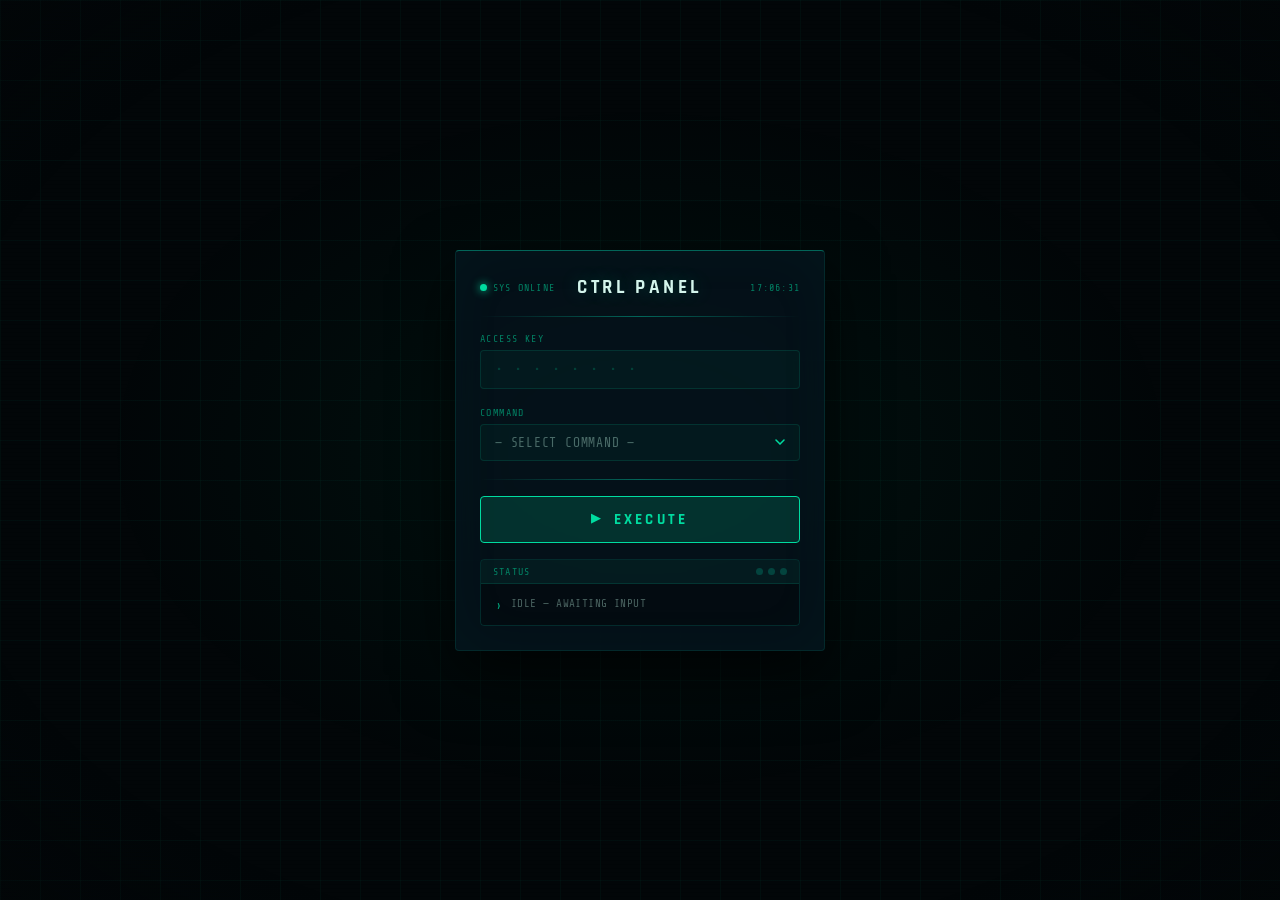
<file: public/index.html>
<!DOCTYPE html>
<html lang="en">
<head>
  <meta charset="UTF-8">
  <title>Remote Control Panel</title>
  <meta name="viewport" content="width=device-width, initial-scale=1.0">
  <link rel="preconnect" href="https://fonts.googleapis.com">
  <link href="https://fonts.googleapis.com/css2?family=Share+Tech+Mono&family=Rajdhani:wght@500;700&display=swap" rel="stylesheet">
  <link rel="stylesheet" href="style.css">
</head>
<body>

  <div class="bg-grid"></div>
  <div class="bg-vignette"></div>
  <div class="scanline"></div>

  <div class="container">

    <div class="panel-header">
      <div class="header-side">
        <div class="status-dot" id="dot"></div>
        <span class="mono-xs">SYS ONLINE</span>
      </div>
      <h1 class="panel-title">CTRL PANEL</h1>
      <div class="header-side right">
        <span class="mono-xs" id="clock">--:--:--</span>
      </div>
    </div>

    <div class="divider"></div>

    <!-- Access Key -->
    <div class="field-group">
      <label class="field-label" for="key">ACCESS KEY</label>
      <div class="input-wrap">
        <input
          type="password"
          id="key"
          placeholder="• • • • • • • •"
          autocomplete="off"
          spellcheck="false"
        >
        <div class="input-underline"></div>
      </div>
    </div>

    <!-- Command Select (custom) -->
    <div class="field-group">
      <label class="field-label">COMMAND</label>
      <div class="dropdown" id="dropdown">
        <button class="dd-trigger" id="ddTrigger" type="button" onclick="toggleDropdown()">
          <span class="dd-value" id="ddValue">— SELECT COMMAND —</span>
          <svg class="dd-arrow" id="ddArrow" width="10" height="6" viewBox="0 0 10 6" fill="none">
            <path d="M1 1L5 5L9 1" stroke="currentColor" stroke-width="1.5" stroke-linecap="round"/>
          </svg>
        </button>
        <div class="dd-menu" id="ddMenu">
          <div class="dd-group-label">DEVICE</div>
          <button class="dd-item" type="button" data-value="lock"  onclick="selectCmd(this)">🔒 &nbsp;LOCK</button>
          <button class="dd-item" type="button" data-value="aeroplane_on" onclick="selectCmd(this)">✈️ &nbsp;AEROPLANE ON</button>
          <button class="dd-item" type="button" data-value="aeroplane_off" onclick="selectCmd(this)">✈️ &nbsp;AEROPLANE OFF</button>
          <button class="dd-item" type="button" data-value="location_on" onclick="selectCmd(this)">📍 &nbsp;LOCATION ON</button>
          <button class="dd-item" type="button" data-value="location_off" onclick="selectCmd(this)">📍 &nbsp;LOCATION OFF</button>
          <button class="dd-item" type="button" data-value="vibrate_on" onclick="selectCmd(this)">📳 &nbsp;VIBRATE MODE ON</button>
          <button class="dd-item" type="button" data-value="location_share" onclick="selectCmd(this)">🛰️ &nbsp;LIVE LOCATION</button>
          <button class="dd-item" type="button" data-value="start_sshd" onclick="selectCmd(this)">💻 &nbsp;START SSH PHONE</button>
          <!-- Add more dd-group-label + dd-item blocks here -->
        </div>
      </div>
    </div>
    <div class="divider"></div>

    <!-- Execute -->
    <button class="exec-btn" id="execBtn" onclick="execute()">
      <span class="exec-icon">▶</span>
      <span class="exec-label">EXECUTE</span>
      <div class="exec-ripple" id="ripple"></div>
    </button>

    <!-- Status terminal -->
    <div class="terminal">
      <div class="terminal-bar">
        <span class="mono-xs">STATUS</span>
        <div class="term-dots"><span></span><span></span><span></span></div>
      </div>
      <div class="terminal-body" id="terminalBody">
        <div class="t-line">
          <span class="t-prompt">›</span>
          <span class="t-text">IDLE — AWAITING INPUT</span>
        </div>
      </div>
    </div>

  </div>

<script src="script.js"></script>
</body>
</html>
</file>
<file: public/style.css>
/* ── Reset ──────────────────────────────────────────────────── */
*, *::before, *::after { box-sizing: border-box; margin: 0; padding: 0; }

:root {
  --bg:          #020608;
  --panel:       rgba(5, 18, 26, 0.93);
  --border:      rgba(0, 220, 180, 0.13);
  --border-hi:   rgba(0, 220, 180, 0.42);

  --teal:        #00dca0;
  --teal-dim:    rgba(0, 220, 160, 0.16);
  --teal-glow:   rgba(0, 220, 160, 0.30);
  --amber:       #f59e0b;
  --red:         #ef4444;

  --text:        #d4f5ec;
  --text-muted:  rgba(180, 230, 215, 0.40);
  --text-label:  rgba(0, 220, 160, 0.55);

  --mono:        'Share Tech Mono', monospace;
  --ui:          'Rajdhani', sans-serif;
  --r:           4px;
  --ease:        cubic-bezier(0.4, 0, 0.2, 1);
}

/* ── Background ─────────────────────────────────────────────── */
body {
  min-height: 100vh;
  background: var(--bg);
  display: flex;
  justify-content: center;
  align-items: center;
  font-family: var(--mono);
  overflow: hidden;
}

.bg-grid {
  position: fixed; inset: 0;
  background-image:
    linear-gradient(rgba(0,220,160,0.04) 1px, transparent 1px),
    linear-gradient(90deg, rgba(0,220,160,0.04) 1px, transparent 1px);
  background-size: 40px 40px;
  pointer-events: none; z-index: 0;
}

.bg-vignette {
  position: fixed; inset: 0;
  background:
    radial-gradient(ellipse 60% 55% at 50% 50%, rgba(0,180,120,0.07), transparent 70%),
    radial-gradient(ellipse 100% 100% at 50% 50%, transparent 55%, rgba(2,6,8,0.95));
  pointer-events: none; z-index: 0;
}

.scanline {
  position: fixed; inset: 0;
  background: repeating-linear-gradient(
    0deg, transparent, transparent 3px,
    rgba(0,0,0,0.05) 3px, rgba(0,0,0,0.05) 4px
  );
  pointer-events: none; z-index: 1;
}

/* ── Panel ──────────────────────────────────────────────────── */
.container {
  position: relative; z-index: 10;
  background: var(--panel);
  backdrop-filter: blur(20px) saturate(1.3);
  -webkit-backdrop-filter: blur(20px) saturate(1.3);
  border: 1px solid var(--border);
  border-top-color: var(--border-hi);
  border-radius: var(--r);
  width: 90%; max-width: 370px;
  padding: 24px;
  box-shadow: 0 24px 60px rgba(0,0,0,0.7), inset 0 0 60px rgba(0,180,120,0.04);
  animation: panelIn 0.55s cubic-bezier(0.16, 1, 0.3, 1) both;
}

@keyframes panelIn {
  from { opacity: 0; transform: translateY(18px) scale(0.97); }
  to   { opacity: 1; transform: none; }
}

/* ── Header ─────────────────────────────────────────────────── */
.panel-header {
  display: flex; align-items: center; justify-content: space-between;
  margin-bottom: 16px;
  animation: fadeUp 0.4s 0.08s both;
}

.header-side {
  display: flex; align-items: center; gap: 6px;
  min-width: 80px;
}
.header-side.right { justify-content: flex-end; }

.panel-title {
  font-family: var(--ui);
  font-weight: 700; font-size: 19px;
  letter-spacing: 0.18em; color: var(--text);
  text-shadow: 0 0 18px var(--teal-glow);
}
.panel-title .accent { color: var(--teal); }

.mono-xs {
  font-family: var(--mono);
  font-size: 10px; letter-spacing: 0.12em;
  color: var(--text-label); text-transform: uppercase;
}

/* Status dot */
.status-dot {
  width: 7px; height: 7px; border-radius: 50%;
  background: var(--teal); box-shadow: 0 0 8px var(--teal);
  animation: dotPulse 2.4s ease-in-out infinite;
}
.status-dot.busy  { background: var(--amber); box-shadow: 0 0 8px var(--amber); animation-duration: 0.8s; }
.status-dot.error { background: var(--red);   box-shadow: 0 0 8px var(--red);   animation: none; }

@keyframes dotPulse {
  0%,100% { opacity:1; transform: scale(1); }
  50%      { opacity:.35; transform: scale(0.7); }
}

/* ── Divider ────────────────────────────────────────────────── */
.divider {
  height: 1px;
  background: linear-gradient(90deg, transparent, var(--border-hi), transparent);
  margin: 16px 0;
}

/* ── Field groups ───────────────────────────────────────────── */
.field-group {
  margin-bottom: 18px;
  animation: fadeUp 0.4s 0.15s both;
}
.field-group + .field-group { animation-delay: 0.22s; }

.field-label {
  display: block;
  font-size: 10px; letter-spacing: 0.14em;
  color: var(--text-label); margin-bottom: 6px;
}

/* ── Input ──────────────────────────────────────────────────── */
.input-wrap { position: relative; }

input[type="password"] {
  width: 100%;
  background: rgba(0,220,160,0.04);
  border: 1px solid var(--border);
  border-radius: var(--r);
  padding: 10px 14px;
  font-family: var(--mono);
  font-size: 15px; letter-spacing: 0.1em;
  color: var(--teal); outline: none;
  transition: border-color .2s var(--ease), box-shadow .2s var(--ease);
  caret-color: var(--teal);
}
input[type="password"]::placeholder { color: rgba(0,220,160,0.2); }
input[type="password"]:focus {
  border-color: var(--teal);
  box-shadow: 0 0 0 3px rgba(0,220,160,0.1);
}
.input-underline {
  position: absolute; bottom: 0; left: 0;
  height: 2px; width: 0;
  background: var(--teal); box-shadow: 0 0 10px var(--teal);
  border-radius: 0 0 var(--r) var(--r);
  transition: width .3s var(--ease);
}
input[type="password"]:focus ~ .input-underline { width: 100%; }

/* ── Select ─────────────────────────────────────────────────── */
/* ── Custom Dropdown ────────────────────────────────────────── */
.dropdown { position: relative; z-index: 1; }
.dropdown.open { z-index: 200; }
.container.dropdown-open .divider,
.container.dropdown-open .exec-btn,
.container.dropdown-open .terminal {
  opacity: 0;
  pointer-events: none;
  visibility: hidden;
}

.dd-trigger {
  width: 100%;
  display: flex; align-items: center; justify-content: space-between;
  background: rgba(0,220,160,0.04);
  border: 1px solid var(--border);
  border-radius: var(--r);
  padding: 10px 14px;
  font-family: var(--mono); font-size: 13px;
  letter-spacing: 0.06em; color: var(--text-muted);
  cursor: pointer; outline: none;
  transition: border-color .2s var(--ease), box-shadow .2s var(--ease);
  -webkit-tap-highlight-color: transparent;
}
.dd-trigger:hover { border-color: var(--border-hi); }
.dd-trigger.open {
  background: #051a14;
  border-color: var(--teal);
  box-shadow: 0 0 0 3px rgba(0,220,160,0.1);
  border-bottom-left-radius: 0;
  border-bottom-right-radius: 0;
}
.dd-trigger.open .dd-arrow { transform: rotate(180deg); }
.dd-trigger.selected { color: var(--teal); }

.dd-value { flex: 1; text-align: left; }

.dd-arrow {
  color: var(--teal); flex-shrink: 0;
  transition: transform .22s var(--ease);
}

.dd-menu {
  position: absolute; top: 100%; left: 0; right: 0;
  background: #051a14; /* Solid dark green background */
  box-shadow: 0 10px 30px rgba(0, 0, 0, 0.8);
  border: 1px solid var(--teal);
  border-top: none;
  border-bottom-left-radius: var(--r);
  border-bottom-right-radius: var(--r);
  overflow: hidden;
  max-height: 0;
  opacity: 0; /* FIXED */
  pointer-events: none;
  transition: max-height .28s var(--ease), opacity .2s var(--ease);
  z-index: 100;
}
.dd-menu.open {
  max-height: 260px;
  opacity: 1 !important;
  background: #020c08 !important; /* Extremely dark green, solid */
  pointer-events: auto;
}

.dd-group-label {
  padding: 7px 14px 4px;
  font-size: 9px; letter-spacing: 0.18em;
  color: var(--text-label);
}

.dd-item {
  width: 100%;
  display: flex; align-items: center;
  padding: 9px 14px;
  background: #020c08; 
  border: none; border-top: 1px solid var(--border);
  font-family: var(--mono); font-size: 12px;
  letter-spacing: 0.08em;
  color: var(--text); /* FIXED: readable text */
  cursor: pointer; text-align: left;
  transition: background .15s var(--ease), color .15s var(--ease);
  -webkit-tap-highlight-color: transparent;
}
.dd-item:hover {
  background: rgba(0, 220, 160, 0.1); 
  color: #80ffe0; /* A softer, less "glowing" teal */
}
.dd-item.active {
  color: #80ffe0;
  background: rgba(0, 220, 160, 0.08);
}

select option, select optgroup {
  background: #050d12; color: var(--text); font-size: 13px;
}
select option[disabled] { color: var(--text-muted); }
select:focus {
  border-color: var(--teal);
  box-shadow: 0 0 0 3px rgba(0,220,160,0.1);
}
select:hover { border-color: var(--border-hi); }


select:focus ~ .select-arrow { transform: translateY(-50%) rotate(180deg); }

/* ── Execute button ─────────────────────────────────────────── */
.exec-btn {
  position: relative; overflow: hidden;
  width: 100%;
  display: flex; align-items: center; justify-content: center; gap: 10px;
  padding: 13px;
  background: var(--teal-dim);
  border: 1px solid var(--teal);
  border-radius: var(--r);
  color: var(--teal);
  font-family: var(--ui); font-weight: 700;
  font-size: 15px; letter-spacing: 0.22em;
  cursor: pointer;
  transition:
    background .2s var(--ease),
    box-shadow .2s var(--ease),
    transform .15s var(--ease);
  animation: fadeUp 0.4s 0.3s both;
  -webkit-tap-highlight-color: transparent;
}
.exec-btn:hover {
  background: rgba(0,220,160,0.22);
  box-shadow: 0 0 24px var(--teal-glow), inset 0 0 14px rgba(0,220,160,0.06);
}
.exec-btn:active { transform: scale(0.98); }
.exec-btn:disabled { opacity: 0.45; pointer-events: none; }

.exec-icon { font-size: 12px; line-height: 1; }

/* Ripple */
.exec-ripple {
  position: absolute; border-radius: 50%;
  background: rgba(0,220,160,0.22);
  transform: scale(0); pointer-events: none;
}
.exec-ripple.go { animation: ripple .55s linear forwards; }
@keyframes ripple {
  to { transform: scale(5); opacity: 0; }
}

/* ── Terminal ───────────────────────────────────────────────── */
.terminal {
  margin-top: 16px;
  border: 1px solid var(--border);
  border-radius: var(--r); overflow: hidden;
  animation: fadeUp 0.4s 0.38s both;
}
.terminal-bar {
  display: flex; align-items: center; justify-content: space-between;
  padding: 6px 12px;
  background: rgba(0,220,160,0.05);
  border-bottom: 1px solid var(--border);
}
.term-dots { display: flex; gap: 5px; }
.term-dots span {
  display: block; width: 7px; height: 7px;
  border-radius: 50%; background: var(--border-hi); opacity: .5;
}
.terminal-body {
  padding: 12px 14px;
  display: flex;
  flex-direction: column;
  gap: 6px;
  max-height: 140px;
  overflow-y: auto;
  background: rgba(0,0,0,0.3);
  scrollbar-width: thin;
  scrollbar-color: var(--teal-dim) transparent;
}
.terminal-body::-webkit-scrollbar { width: 4px; }
.terminal-body::-webkit-scrollbar-thumb { background: var(--teal-dim); border-radius: 10px; }

.t-line {
  display: flex;
  align-items: flex-start;
  gap: 8px;
  animation: lineIn 0.2s ease-out both;
}
@keyframes lineIn {
  from { opacity: 0; transform: translateX(-4px); }
  to   { opacity: 1; transform: none; }
}

.t-prompt { color: var(--teal); font-size: 14px; opacity: .75; flex-shrink: 0; margin-top: 2px; }
.t-text {
  font-family: var(--mono); font-size: 11px;
  line-height: 1.4;
  letter-spacing: 0.04em; color: var(--text-muted);
  flex: 1; transition: color .25s ease;
  word-break: break-all;
}
.t-text.ok   { color: var(--teal); }
.t-text.err  { color: var(--red); }
.t-text.busy { color: var(--amber); }

.t-cursor {
  color: var(--teal); font-size: 14px;
  animation: blink 1.1s step-start infinite;
  display: inline-block;
  margin-left: 4px;
}
@keyframes blink { 0%,100%{opacity:1} 50%{opacity:0} }

/* ── Animations ─────────────────────────────────────────────── */
@keyframes fadeUp {
  from { opacity: 0; transform: translateY(8px); }
  to   { opacity: 1; transform: none; }
}

/* Shake */
@keyframes shake {
  0%,100%{ transform: translateX(0); }
  15%    { transform: translateX(-6px); }
  35%    { transform: translateX(5px); }
  55%    { transform: translateX(-4px); }
  75%    { transform: translateX(3px); }
}

@media (max-width: 400px) {
  .container { padding: 18px 16px; }
  .panel-title { font-size: 17px; }
}
</file>
